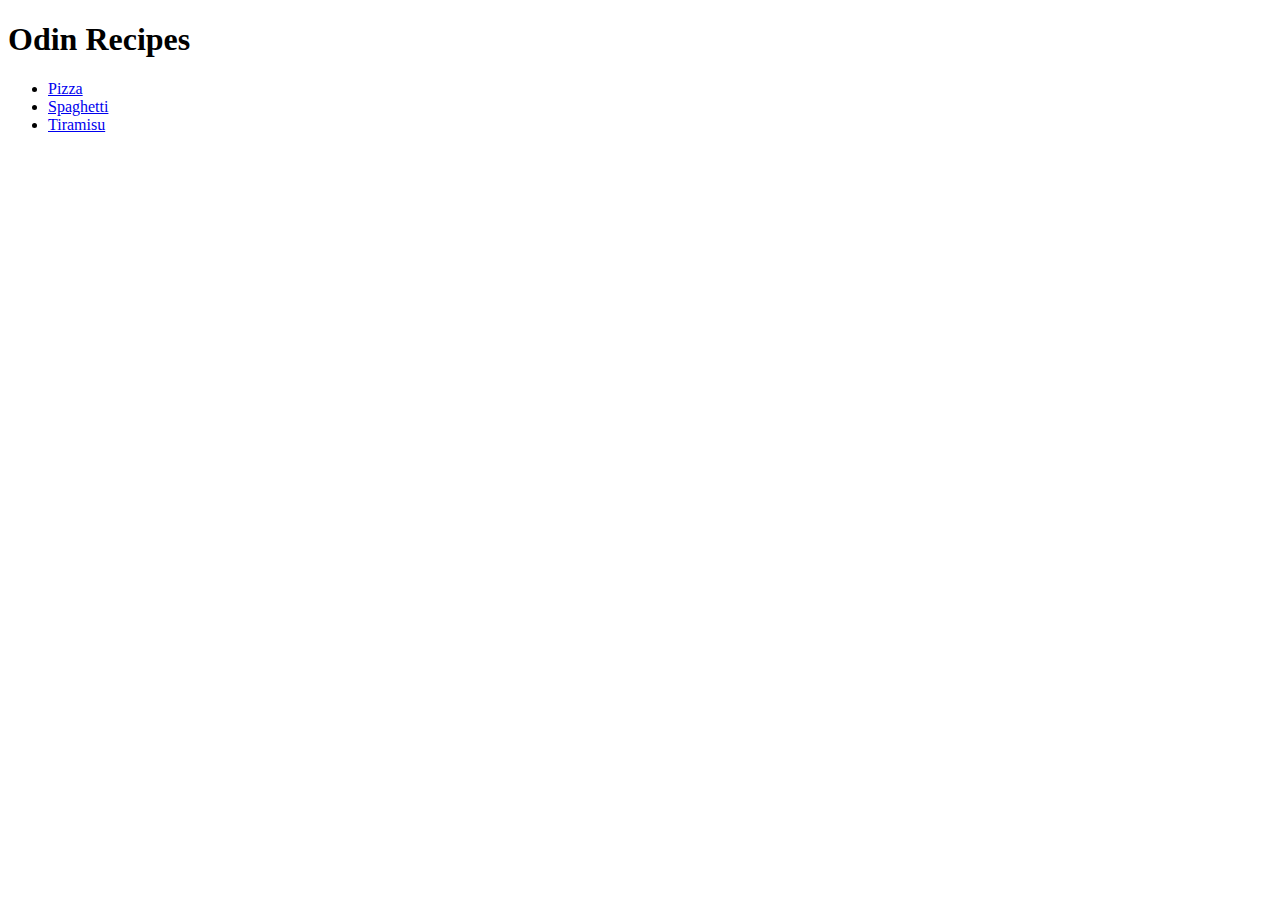
<file: index.html>
<!DOCTYPE html>
<html lang="en">
<head>
    <meta charset="UTF-8">
    <meta name="viewport" content="width=device-width, initial-scale=1.0">
    <title>Document</title>
    <link rel="stylesheet" href="./style.css">
</head>
<body>
    <h1>Odin Recipes</h1>
    <ul>
    <li><a href="recipes/pizza.html">Pizza</a></li>
    <li><a href="recipes/spaghetti.html">Spaghetti</a></li>
    <li><a href="recipes/tiramisu.html">Tiramisu</a></li>
    </ul>
</body>
</html>
</file>
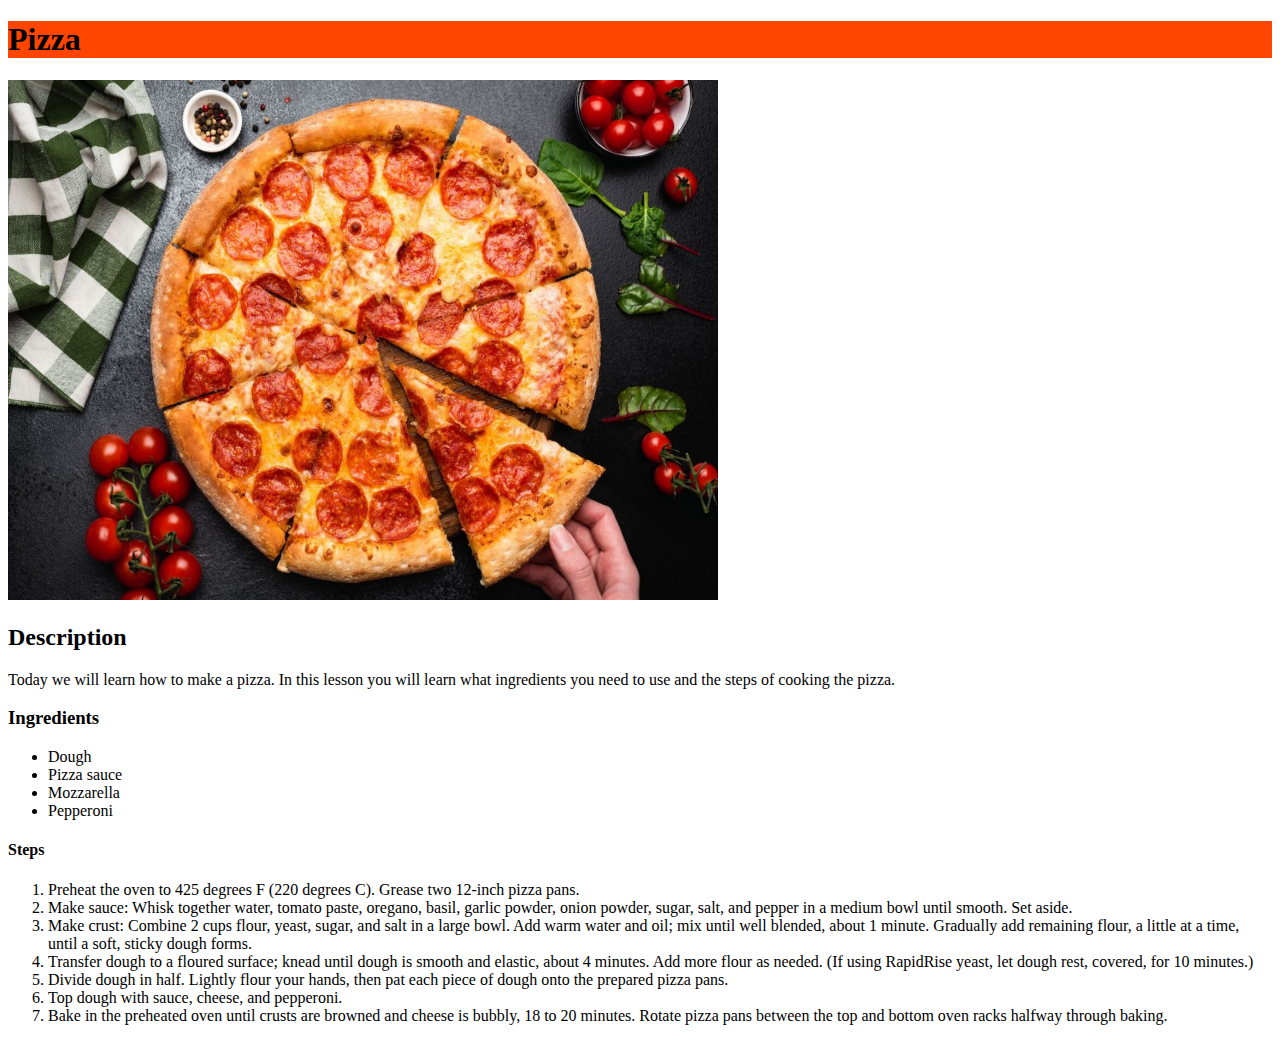
<file: recipes/pizza.html>
<!DOCTYPE html>
<html lang="en">
<head>
    <meta charset="UTF-8">
    <meta name="viewport" content="width=device-width, initial-scale=1.0">
    <title>Document</title>
    <link rel="stylesheet" href="../style.css">
</head>
<body>
    <div class="random">
    <h1>Pizza</h1>
    </div>
    <img src="./pizza.jpg" alt="Pizza" height="520" width="710">
    <h2>Description</h2>
    <p>Today we will learn how to make a pizza. In this lesson you will learn what ingredients you need to use and the steps of cooking the pizza.</p></div>
    <h3>Ingredients</h3>
    <ul>
        <li>Dough</li>
        <li>Pizza sauce</li>
        <li>Mozzarella</li>
        <li>Pepperoni</li>
    </ul>
    <h4>Steps</h4>
    <ol>
        <li>Preheat the oven to 425 degrees F (220 degrees C). Grease two 12-inch pizza pans.</li>
        <li>Make sauce: Whisk together water, tomato paste, oregano, basil, garlic powder, onion powder, sugar, salt, and pepper in a medium bowl until smooth. Set aside.</li>
        <li>Make crust: Combine 2 cups flour, yeast, sugar, and salt in a large bowl. Add warm water and oil; mix until well blended, about 1 minute. Gradually add remaining flour, a little at a time, until a soft, sticky dough forms.</li>
        <li>Transfer dough to a floured surface; knead until dough is smooth and elastic, about 4 minutes. Add more flour as needed. (If using RapidRise yeast, let dough rest, covered, for 10 minutes.)</li>
        <li>Divide dough in half. Lightly flour your hands, then pat each piece of dough onto the prepared pizza pans.</li>
        <li>Top dough with sauce, cheese, and pepperoni.</li>
        <li>Bake in the preheated oven until crusts are browned and cheese is bubbly, 18 to 20 minutes. Rotate pizza pans between the top and bottom oven racks halfway through baking.</li>
    </ol>
</body>
</html>
</file>
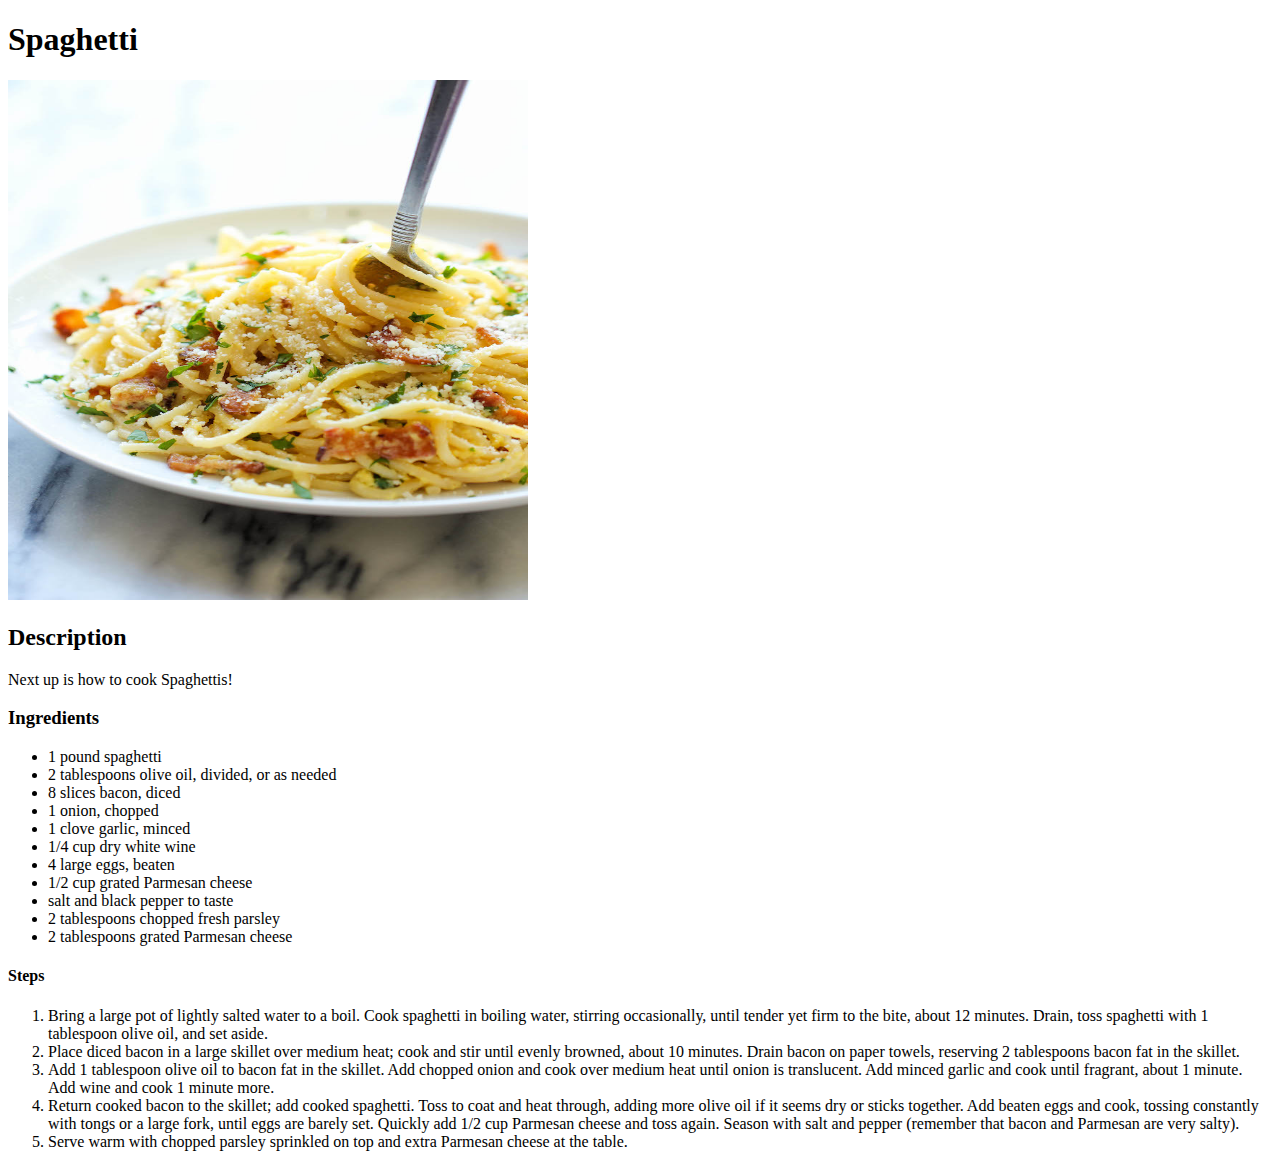
<file: recipes/spaghetti.html>
<!DOCTYPE html>
<html lang="en">
<head>
    <meta charset="UTF-8">
    <meta name="viewport" content="width=device-width, initial-scale=1.0">
    <title>Document</title>
</head>
<body>
    <h1>Spaghetti</h1>
    <img src="./spaghetti.jpg" alt="Spaghetti" height="520" width="520">
    <h2>Description</h2>
    <p>Next up is how to cook Spaghettis!</p>
    <h3>Ingredients</h3>
    <ul>
        <li>1 pound spaghetti</li>
        <li>2 tablespoons olive oil, divided, or as needed</li>
        <li>8 slices bacon, diced</li>
        <li>1 onion, chopped</li>
        <li>1 clove garlic, minced</li>
        <li>1/4 cup dry white wine</li>
        <li>4 large eggs, beaten</li>
        <li>1/2 cup grated Parmesan cheese</li>
        <li>salt and black pepper to taste</li>
        <li>2 tablespoons chopped fresh parsley</li>
        <li>2 tablespoons grated Parmesan cheese</li>
    </ul>
    <h4>Steps</h4>
    <ol>
        <li>Bring a large pot of lightly salted water to a boil. Cook spaghetti in boiling water, stirring occasionally, until tender yet firm to the bite, about 12 minutes. Drain, toss spaghetti with 1 tablespoon olive oil, and set aside.</li>
        <li>Place diced bacon in a large skillet over medium heat; cook and stir until evenly browned, about 10 minutes. Drain bacon on paper towels, reserving 2 tablespoons bacon fat in the skillet.</li>
        <li>Add 1 tablespoon olive oil to bacon fat in the skillet. Add chopped onion and cook over medium heat until onion is translucent. Add minced garlic and cook until fragrant, about 1 minute. Add wine and cook 1 minute more.</li>
        <li>Return cooked bacon to the skillet; add cooked spaghetti. Toss to coat and heat through, adding more olive oil if it seems dry or sticks together. Add beaten eggs and cook, tossing constantly with tongs or a large fork, until eggs are barely set. Quickly add 1/2 cup Parmesan cheese and toss again. Season with salt and pepper (remember that bacon and Parmesan are very salty).</li>
        <li>Serve warm with chopped parsley sprinkled on top and extra Parmesan cheese at the table.</li>
    </ol>
</body>
</html>
</file>
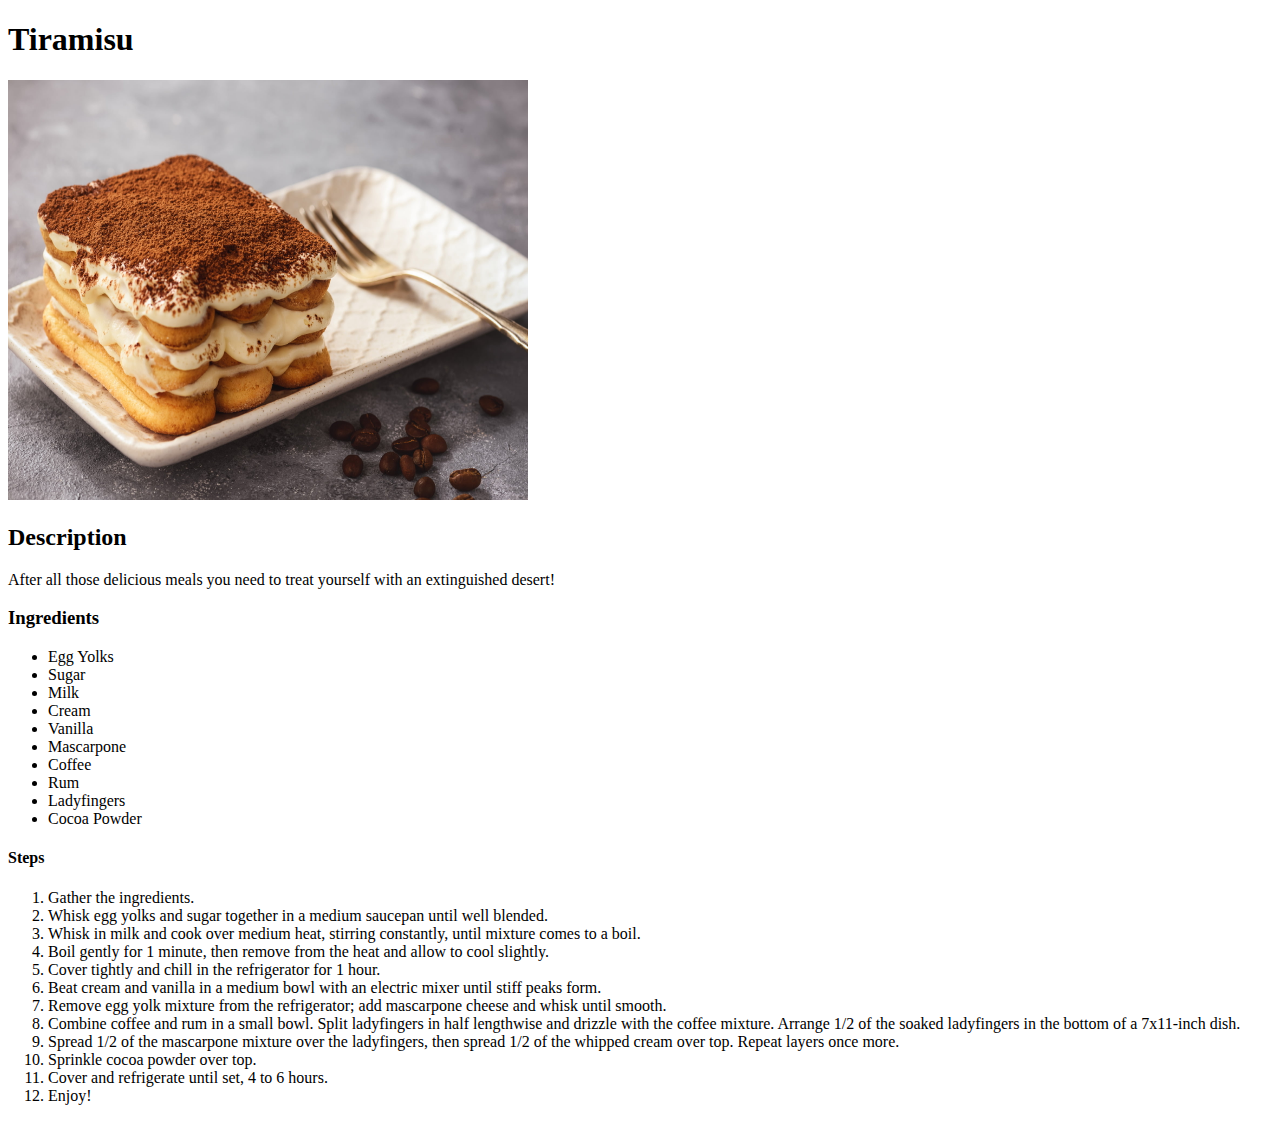
<file: recipes/tiramisu.html>
<!DOCTYPE html>
<html lang="en">
<head>
    <meta charset="UTF-8">
    <meta name="viewport" content="width=device-width, initial-scale=1.0">
    <title>Document</title>
</head>
<body>
    <h1>Tiramisu</h1>
    <img src="./Tiramisu.jpg" alt="Tiramisu" height="420" width="520">
    <h2>Description</h2>
    <p>After all those delicious meals you need to treat yourself with an extinguished desert!</p>
    <h3>Ingredients</h3>
    <ul>
        <li>Egg Yolks</li>
        <li>Sugar</li>
        <li>Milk</li>
        <li>Cream</li>
        <li>Vanilla</li>
        <li>Mascarpone</li>
        <li>Coffee</li>
        <li>Rum</li>
        <li>Ladyfingers</li>
        <li>Cocoa Powder</li>
    </ul>
    <h4>Steps</h4>
    <ol>
        <li>Gather the ingredients.</li>
        <li>Whisk egg yolks and sugar together in a medium saucepan until well blended.</li>
        <li>Whisk in milk and cook over medium heat, stirring constantly, until mixture comes to a boil.</li>
        <li>Boil gently for 1 minute, then remove from the heat and allow to cool slightly.</li>
        <li>Cover tightly and chill in the refrigerator for 1 hour.</li>
        <li>Beat cream and vanilla in a medium bowl with an electric mixer until stiff peaks form.</li>
        <li>Remove egg yolk mixture from the refrigerator; add mascarpone cheese and whisk until smooth.</li>
        <li>Combine coffee and rum in a small bowl. Split ladyfingers in half lengthwise and drizzle with the coffee mixture. Arrange 1/2 of the soaked ladyfingers in the bottom of a 7x11-inch dish.</li>
        <li>Spread 1/2 of the mascarpone mixture over the ladyfingers, then spread 1/2 of the whipped cream over top. Repeat layers once more.</li>
        <li>Sprinkle cocoa powder over top.</li>
        <li>Cover and refrigerate until set, 4 to 6 hours.</li>
        <li>Enjoy!</li>
    </ol>
</body>
</html>
</file>
<file: style.css>
.random {
    background-color: orangered;
    color: black;
}
</file>
